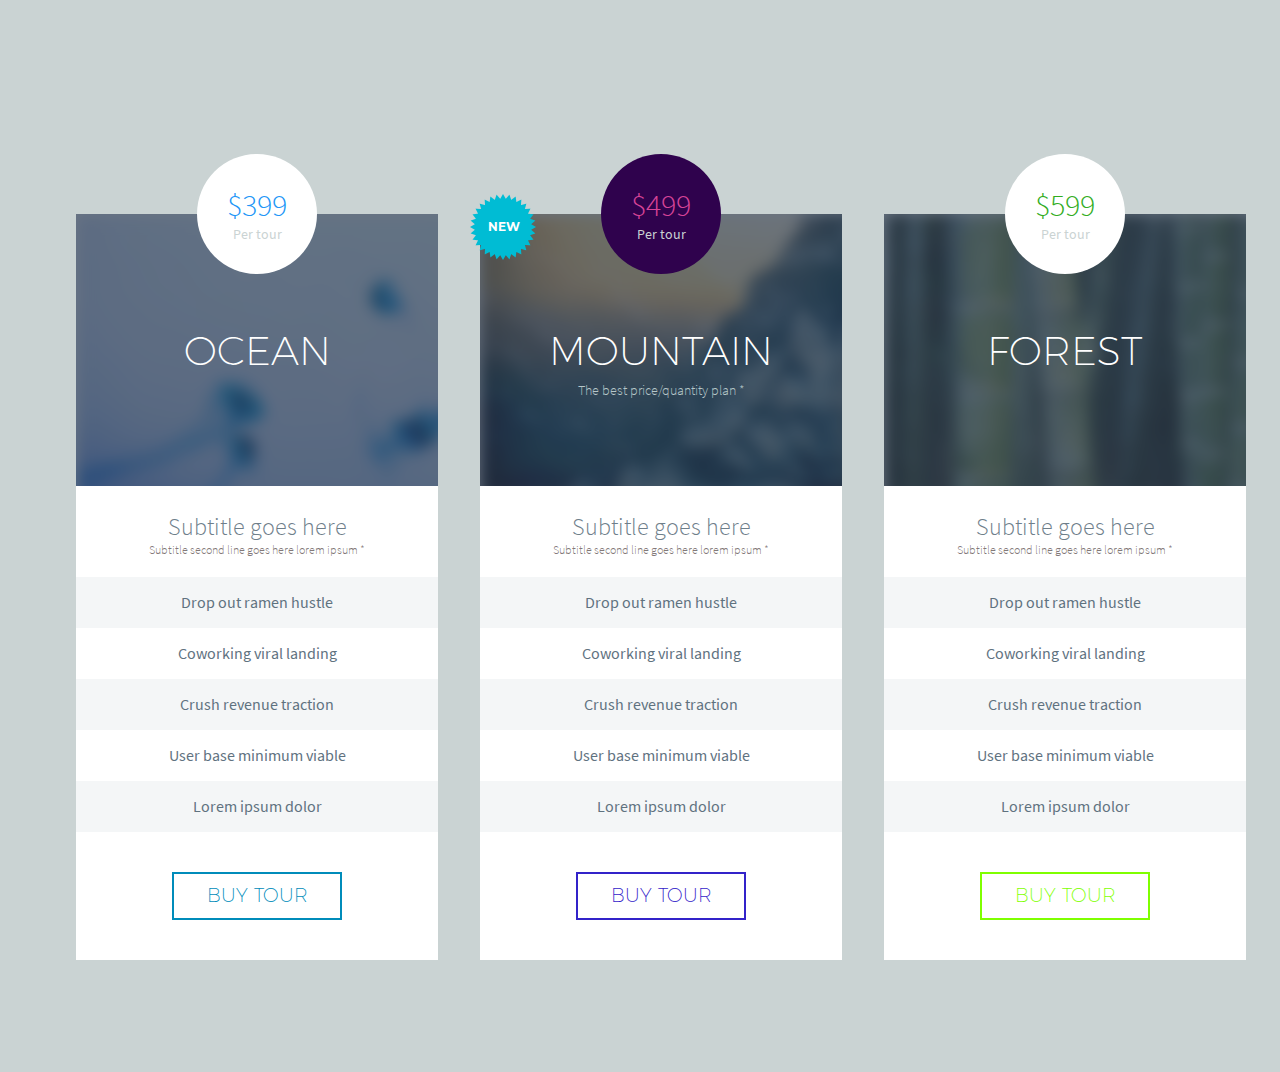
<file: index.html>
<!DOCTYPE html>
<html lang="en">

<head>
    <meta charset="UTF-8">
    <meta http-equiv="X-UA-Compatible" content="IE=edge">
    <meta name="viewport" content="width=device-width, initial-scale=1.0">
    <title>Document</title>
    <link rel="stylesheet" href="./index.css">
</head>

<body>
    <div class="container">
        <div class="flex">
            <!-- Col 1 -->
            <div class="flex-item">
                <div class="header-item cover-ocean">
                    <div class="avt avt-ocean">
                        <span>$399</span>
                        <p>Per tour</p>
                    </div>
                    <p class="text-cover">OCEAN</p>
                    <div class="bg-color-cover"></div>
                </div>
                <div class="content-item">
                    <div class="content-title">
                        <p class="content-title-big">Subtitle goes here</p>
                        <p class="content-title-small">Subtitle second line goes here lorem ipsum *</p>
                    </div>
                    <div class="list-content">
                        <ul class="list-content-item">
                            <li>
                                <p>Drop out ramen hustle</p>
                            </li>
                            <li>
                                <p>Coworking viral landing</p>
                            </li>
                            <li>
                                <p>Crush revenue traction</p>
                            </li>
                            <li>
                                <p>User base minimum viable</p>
                            </li>
                            <li>
                                <p>Lorem ipsum dolor</p>
                            </li>
                        </ul>
                    </div>
                </div>
                <div class="footer-item">
                    <button class="button button1"> BUY TOUR</button>
                </div>
            </div>
            <!-- Col 2 -->
            <div class="flex-item">

                <div class="header-item cover-mountain">
                    <div class="avt avt-mountain">
                        <span>$499</span>
                        <p>Per tour</p>
                    </div>
                    <div class="new">
                        <img src="./images/newmark.png" alt="">
                        <p>NEW</p>
                    </div>
                    <div class="header-cover">
                        <span class="sub-text-mountain">The best price/quantity plan *</span>
                    </div>
                    <div class="bg-color-cover"></div>

                    <p class="text-cover">MOUNTAIN</p>
                </div>
                <div class="content-item">
                    <div class="content-title">
                        <p class="content-title-big">Subtitle goes here</p>
                        <p class="content-title-small">Subtitle second line goes here lorem ipsum *</p>
                    </div>
                    <div class="list-content">
                        <ul class="list-content-item">
                            <li>
                                <p>Drop out ramen hustle</p>
                            </li>
                            <li>
                                <p>Coworking viral landing</p>
                            </li>
                            <li>
                                <p>Crush revenue traction</p>
                            </li>
                            <li>
                                <p>User base minimum viable</p>
                            </li>
                            <li>
                                <p>Lorem ipsum dolor</p>
                            </li>
                        </ul>
                    </div>
                </div>
                <div class="footer-item">
                    <button class="button button2"> BUY TOUR</button>
                </div>
            </div>
            <!-- Col 3 -->
            <div class="flex-item">
                <div class="header-item cover-forest">
                    <div class="avt avt-forest">
                        <span>$599</span>
                        <p>Per tour</p>
                    </div>
                    <div class="header-cover">
                    </div>
                    <div class="bg-color-cover"></div>
                    <p class="text-cover">FOREST</p>
                </div>
                <div class="content-item">
                    <div class="content-title">
                        <p class="content-title-big">Subtitle goes here</p>
                        <p class="content-title-small">Subtitle second line goes here lorem ipsum *</p>
                    </div>
                    <div class="list-content">
                        <ul class="list-content-item">
                            <li>
                                <p>Drop out ramen hustle</p>
                            </li>
                            <li>
                                <p>Coworking viral landing</p>
                            </li>
                            <li>
                                <p>Crush revenue traction</p>
                            </li>
                            <li>
                                <p>User base minimum viable</p>
                            </li>
                            <li>
                                <p>Lorem ipsum dolor</p>
                            </li>
                        </ul>
                    </div>
                </div>
                <div class="footer-item">
                    <button class="button button3"> BUY TOUR</button>
                </div>
            </div>
        </div>
    </div>
</body>

</html>
</file>
<file: index.css>
@font-face {
    font-family: 'SourceSansPro-Light';
    src: url('./fonts/SourceSansPro-Light.ttf');
}

@font-face {
    font-family: 'SourceSansPro-Regular';
    src: url('./fonts/SourceSansPro-Regular.ttf');
}

@font-face {
    font-family: 'montserrat-ultra-light';
    src: url('./fonts/montserrat-ultra-light.otf');
}

@font-face {
    font-family: 'Montserrat-Bold';
    src: url('./fonts/Montserrat-Bold.ttf');
}

* {
    box-sizing: border-box;
    margin: 0;
    padding: 0;
}

body {
    margin: 2rem;
    background-color: #CAD3D3;
}

.flex {
    padding-top: 182px;
    display: flex;
    flex-wrap: wrap;
    justify-content: center;
    text-align: center;
}

.flex-item {
    background-color: white;
    position: relative;
    width: 362px;
    margin-bottom: 80px;
    margin-left: 42px;
}

.header-item {
    position: relative;
    width: 100%;
    padding-bottom: 75%;
}

.bg-color-cover {
    position: absolute;
    width: 100%;
    height: 100%;
    top: 0px;
    background-color: rgba(44, 59, 79, .7);
}

.avt {
    position: absolute;
    width: 120px;
    height: 120px;
    border-radius: 1000px;
    left: 50%;
    transform: translate(-50%, -50%);
    display: flex;
    flex-direction: column;
    justify-content: center;
    align-items: center;
    z-index: 1;
}

.avt span {
    font-family: SourceSansPro-Light;
    font-size: 32px;
}

.avt p {
    font-size: 14px;
    font-family: SourceSansPro-Regular;
    color: #cad3d3;
}

.avt-ocean {
    background-color: white;
    color: #2196f7;
}

.avt-forest {
    background-color: white;
    color: #32ad1e;
}

.avt-mountain {
    background-color: rgb(47, 2, 77);
    color: #d74498;
}

.cover-ocean {
    background-image: url('./images/ocean.png');
}

.cover-mountain {
    background-image: url('./images/mountain.png');
}

.cover-forest {
    background-image: url('./images/forest.png');
}

.text-cover {
    font-family: montserrat-ultra-light;
    position: absolute;
    top: 50%;
    left: 50%;
    transform: translate(-50%, -50%);
    font-size: 40px;
    color: #fff;
    z-index: 2;
}

.new {
    position: absolute;
    top: -20px;
    left: -10px;
    z-index: 2;
}

.new p {
    position: absolute;
    top: 100px;
    color: white;
    top: 25px;
    left: 18px;
    font-size: 12px;
    font-family: Montserrat-Bold;
}

.sub-text-mountain {
    color: #b6c6c9;
    font-size: 14px;
    position: absolute;
    left: 50%;
    top: 65%;
    transform: translate(-50%, -50%);
    font-family: SourceSansPro-Light;
    z-index: 2;
}

.content-item {
    text-align: center;
}

.content-title {
    color: rgba(109, 97, 97, 0.87);
}

.content-title-big {
    font-size: 24px;
    padding-top: 25px;
    color: #6e7e8a;
    font-family: SourceSansPro-Light;
}

.content-title-small {
    font-size: 12px;
    font-family: SourceSansPro-Light;
}

.list-content {
    padding-top: 20px;
}

.list-content-item {
    list-style-type: none;
    line-height: 51px;
    font-family: SourceSansPro-Regular;
    font-size: 16px;
    color: #5f727f
}

.list-content-item>li:nth-child(2n+1) {
    background-color: #f4f6f7;
}

.button {
    width: 170px;
    height: 48px;
    background-color: #4CAF50;
    border: none;
    color: white;
    /* padding: 8px 42px; */
    text-align: center;
    text-decoration: none;
    display: inline-block;
    font-size: 19px;
    margin: 40px 2px;
    transition-duration: 0.4s;
    cursor: pointer;
    font-family: montserrat-ultra-light;
}

.button2:hover {
    background: #6c136f;
    color: rgb(255, 255, 255);
}

.button3:hover {
    background: rgb(7, 218, 101);
    color: rgb(255, 255, 255);
}

.button1:hover {
    background: rgb(7, 49, 236);
    color: rgb(255, 255, 255);
}

.button1 {
    background-color: white;
    color: #008CBA;
    border: 2px solid #008CBA;
}

.button2 {
    background-color: white;
    color: rgb(51, 35, 201);
    border: 2px solid;
}

.button3 {
    background-color: white;
    color: chartreuse;
    border: 2px solid chartreuse;
}
</file>
